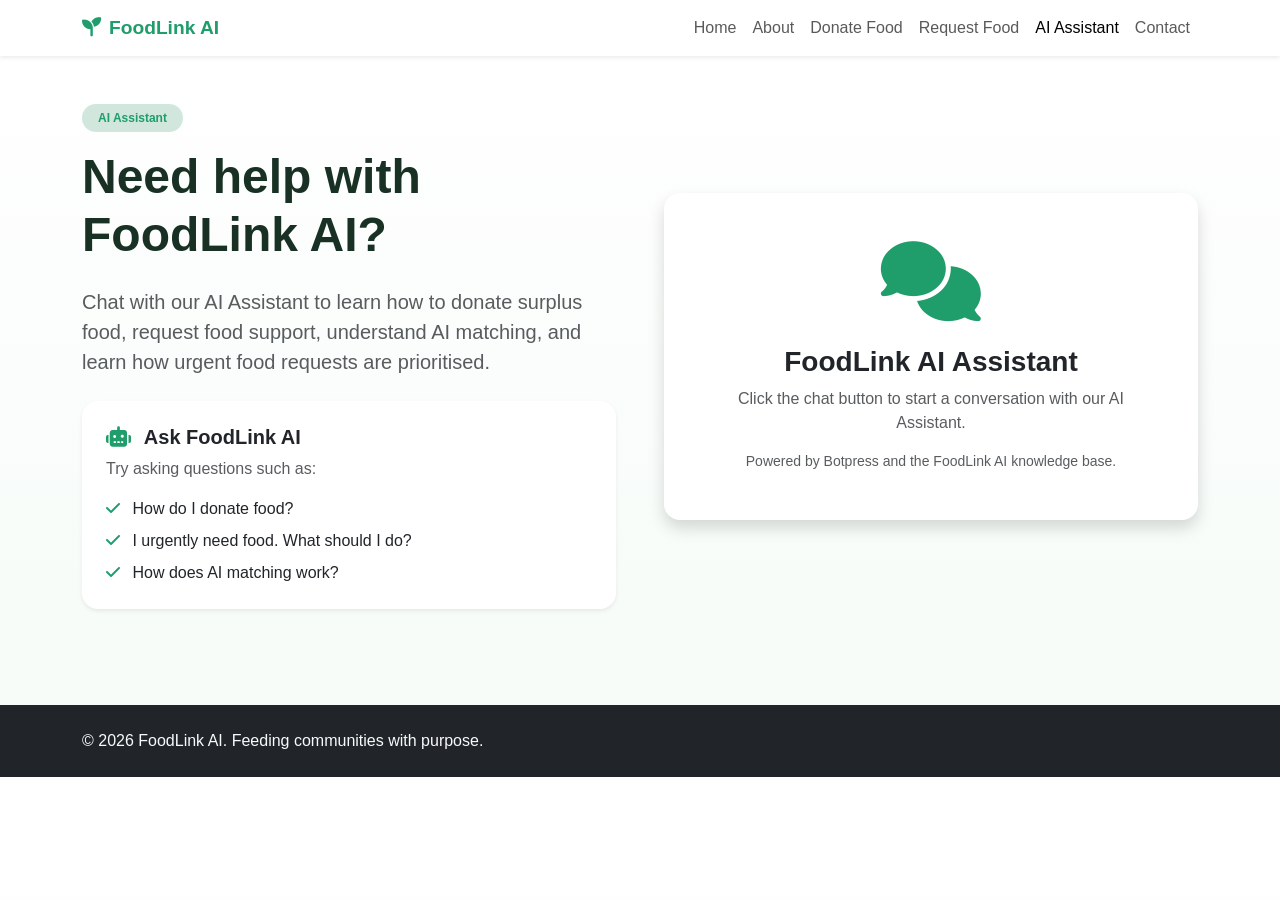
<file: ai-assistant.html>
<!DOCTYPE html>
<html lang="en">
  <head>
    <meta charset="UTF-8" />
    <meta name="viewport" content="width=device-width, initial-scale=1.0" />

    <title>AI Assistant | FoodLink AI</title>

    <link
      href="https://cdn.jsdelivr.net/npm/bootstrap@5.3.3/dist/css/bootstrap.min.css"
      rel="stylesheet"
    />

    <link
      rel="stylesheet"
      href="https://cdnjs.cloudflare.com/ajax/libs/font-awesome/6.5.2/css/all.min.css"
    />

    <link
      href="https://fonts.googleapis.com/css2?family=Inter:wght@400;500;600;700;800&display=swap"
      rel="stylesheet"
    />

    <link rel="stylesheet" href="assets/css/styles.css" />
  </head>

  <body>
    <nav class="navbar navbar-expand-lg navbar-light bg-white shadow-sm sticky-top">
      <div class="container">
        <a class="navbar-brand fw-bold text-success" href="index.html">
          <i class="fa-solid fa-seedling me-2"></i>FoodLink AI
        </a>

        <button
          class="navbar-toggler"
          type="button"
          data-bs-toggle="collapse"
          data-bs-target="#navbarNav"
        >
          <span class="navbar-toggler-icon"></span>
        </button>

        <div class="collapse navbar-collapse" id="navbarNav">
          <ul class="navbar-nav ms-auto">
            <li class="nav-item">
              <a class="nav-link" href="index.html">Home</a>
            </li>

            <li class="nav-item">
              <a class="nav-link" href="about.html">About</a>
            </li>

            <li class="nav-item">
              <a class="nav-link" href="donate.html">Donate Food</a>
            </li>

            <li class="nav-item">
              <a class="nav-link" href="request.html">Request Food</a>
            </li>

            <li class="nav-item">
              <a class="nav-link active" href="ai-assistant.html">
                AI Assistant
              </a>
            </li>

            <li class="nav-item">
              <a class="nav-link" href="contact.html">Contact</a>
            </li>
          </ul>
        </div>
      </div>
    </nav>

    <main class="container py-5">
      <div class="row g-5 align-items-center">
        <div class="col-lg-6">
          <span
            class="badge rounded-pill bg-success-subtle text-success px-3 py-2 mb-3"
          >
            AI Assistant
          </span>

          <h1 class="display-5 fw-bold mb-4">
            Need help with FoodLink AI?
          </h1>

          <p class="text-muted lead">
            Chat with our AI Assistant to learn how to donate surplus food,
            request food support, understand AI matching, and learn how urgent
            food requests are prioritised.
          </p>

          <div class="card border-0 shadow-sm rounded-4 mt-4">
            <div class="card-body p-4">
              <h5 class="fw-semibold">
                <i class="fa-solid fa-robot text-success me-2"></i>
                Ask FoodLink AI
              </h5>

              <p class="text-muted mb-3">
                Try asking questions such as:
              </p>

              <p class="mb-2">
                <i class="fa-solid fa-check text-success me-2"></i>
                How do I donate food?
              </p>

              <p class="mb-2">
                <i class="fa-solid fa-check text-success me-2"></i>
                I urgently need food. What should I do?
              </p>

              <p class="mb-0">
                <i class="fa-solid fa-check text-success me-2"></i>
                How does AI matching work?
              </p>
            </div>
          </div>
        </div>

        <div class="col-lg-6 text-center">
          <div class="card border-0 shadow rounded-4 p-5">
            <i
              class="fa-solid fa-comments text-success mb-4"
              style="font-size: 5rem;"
            ></i>

            <h3 class="fw-bold">
              FoodLink AI Assistant
            </h3>

            <p class="text-muted">
              Click the chat button to start a conversation with our AI
              Assistant.
            </p>

            <p class="small text-muted mb-0">
              Powered by Botpress and the FoodLink AI knowledge base.
            </p>
          </div>
        </div>
      </div>
    </main>

    <footer class="bg-dark text-light py-4 mt-5">
      <div
        class="container d-flex flex-column flex-md-row justify-content-between align-items-center gap-2"
      >
        <p class="mb-0">
          © <span id="year"></span> FoodLink AI. Feeding communities with purpose.
        </p>
      </div>
    </footer>

     <script src="https://cdn.jsdelivr.net/npm/bootstrap@5.3.3/dist/js/bootstrap.bundle.min.js"></script>

    <script src="assets/js/main.js"></script>

    <!-- Botpress Webchat -->
    <script src="https://cdn.botpress.cloud/webchat/v3.6/inject.js"></script>
    <script src="https://files.bpcontent.cloud/2026/07/12/07/20260712075326-XN4UUXM8.js" defer></script>

  </body>
</html>
</file>
<file: assets/css/styles.css>
:root {
  --primary: #1f9d6b;
  --primary-dark: #14724f;
  --accent: #ff7b54;
  --deep: #123b2b;
  --bg: #f5fbf7;
  --text: #183124;
}

body {
  font-family: 'Poppins', sans-serif;
  color: var(--text);
  background: linear-gradient(180deg, #ffffff 0%, var(--bg) 100%);
}

.navbar-brand {
  font-size: 1.2rem;
}

.hero-section {
  background: radial-gradient(circle at top left, rgba(31, 157, 107, 0.16), transparent 35%), var(--bg);
}

.hero-card img {
  height: 420px;
  object-fit: cover;
}

.btn-success {
  background-color: var(--primary);
  border-color: var(--primary);
}

.btn-success:hover {
  background-color: var(--primary-dark);
  border-color: var(--primary-dark);
}

.btn-outline-success {
  color: var(--primary);
  border-color: var(--primary);
}

.btn-outline-success:hover {
  background-color: var(--primary);
  color: white;
}

.card {
  transition: transform 0.2s ease, box-shadow 0.2s ease;
}

.card:hover {
  transform: translateY(-4px);
  box-shadow: 0 0.8rem 1.5rem rgba(0, 0, 0, 0.08) !important;
}

.chat-messages {
  min-height: 300px;
  background: #f9fcfa;
  border-radius: 1rem;
  padding: 1rem;
}

.message {
  margin-bottom: 0.75rem;
  padding: 0.75rem 1rem;
  border-radius: 0.9rem;
  max-width: 85%;
}

.message.assistant {
  background: #e9f8ef;
  color: var(--text);
}

.message.user {
  background: var(--primary);
  color: white;
  margin-left: auto;
}

.form-control:focus,
.form-select:focus {
  border-color: var(--primary);
  box-shadow: 0 0 0 0.2rem rgba(31, 157, 107, 0.2);
}

.bg-success {
  background-color: var(--primary) !important;
}

.text-success {
  color: var(--primary) !important;
}

.floating-assistant {
  position: fixed;
  right: 1.25rem;
  bottom: 1.25rem;
  z-index: 1100;
}

.floating-assistant__toggle {
  width: 62px;
  height: 62px;
  border: none;
  border-radius: 50%;
  background: linear-gradient(135deg, var(--primary) 0%, var(--primary-dark) 100%);
  color: white;
  box-shadow: 0 12px 30px rgba(20, 114, 79, 0.28);
  display: flex;
  align-items: center;
  justify-content: center;
  font-size: 1.35rem;
  transition: transform 0.2s ease, box-shadow 0.2s ease;
}

.floating-assistant__toggle:hover {
  transform: translateY(-2px);
  box-shadow: 0 16px 34px rgba(20, 114, 79, 0.32);
}

.floating-assistant__panel {
  position: absolute;
  right: 0;
  bottom: calc(100% + 0.8rem);
  width: min(360px, calc(100vw - 2rem));
  max-height: min(72vh, 520px);
  border-radius: 1.2rem;
  background: white;
  box-shadow: 0 16px 40px rgba(18, 59, 43, 0.16);
  overflow: hidden;
  display: none;
  flex-direction: column;
}

.floating-assistant.is-open .floating-assistant__panel {
  display: flex;
}

.floating-assistant__header {
  background: linear-gradient(135deg, rgba(31, 157, 107, 0.14), rgba(31, 157, 107, 0.06));
  padding: 0.9rem 1rem;
  border-bottom: 1px solid #e5f2ea;
}

.floating-assistant__messages {
  flex: 1;
  overflow-y: auto;
  padding: 1rem;
  background: #fcfefc;
}

.floating-assistant__messages .message {
  margin-bottom: 0.7rem;
  padding: 0.7rem 0.85rem;
  border-radius: 0.9rem;
  max-width: 90%;
  font-size: 0.95rem;
}

.floating-assistant__messages .message.assistant {
  background: #e9f8ef;
  color: var(--text);
}

.floating-assistant__messages .message.user {
  background: var(--primary);
  color: white;
  margin-left: auto;
}

.floating-assistant__input-row {
  display: flex;
  gap: 0.5rem;
  padding: 0.8rem;
  border-top: 1px solid #e5f2ea;
  background: white;
}

.floating-assistant__input {
  flex: 1;
  border: 1px solid #dbeee4;
  border-radius: 999px;
  padding: 0.65rem 0.9rem;
  outline: none;
}

.floating-assistant__input:focus {
  border-color: var(--primary);
  box-shadow: 0 0 0 0.2rem rgba(31, 157, 107, 0.2);
}

.floating-assistant__send {
  border: none;
  border-radius: 999px;
  background: var(--primary);
  color: white;
  padding: 0.65rem 0.95rem;
}

.floating-assistant__send:hover {
  background: var(--primary-dark);
}

@media (max-width: 576px) {
  .floating-assistant {
    right: 0.8rem;
    bottom: 0.8rem;
  }

  .floating-assistant__toggle {
    width: 56px;
    height: 56px;
  }

  .floating-assistant__panel {
    width: min(92vw, 350px);
  }
}
</file>
